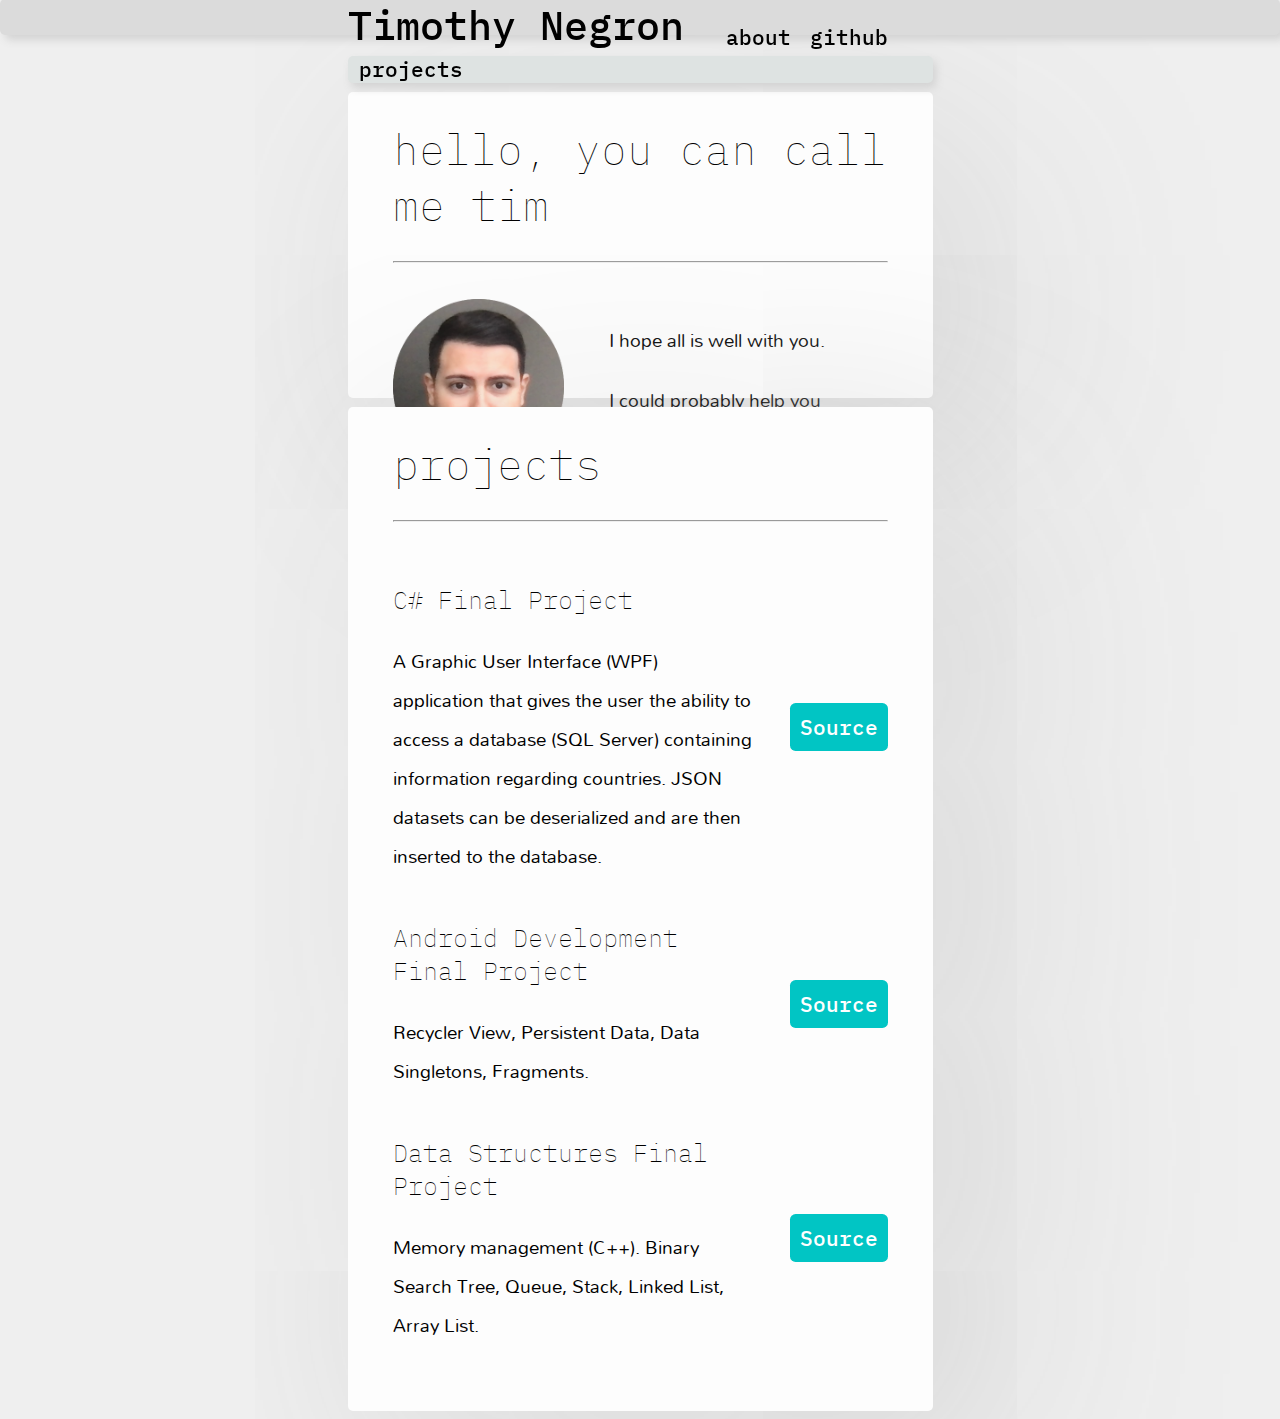
<file: index.html>
<!DOCTYPE html>
<html lang="en">
<head>
    <meta charset="UTF-8" />
    <meta http-equiv="X-UA-Compatible" content="IE=edge" />
    <meta name="viewport" content="width=device-width, initial-scale=1.0" />
    <title>Timothy Negron</title>
    <link href="style.css" rel="stylesheet" type="text/css" />
    <link rel="preconnect" href="https://fonts.gstatic.com" />
    <link href="https://fonts.googleapis.com/css2?family=IBM+Plex+Mono:wght@100;400&family=Mallanna&display=swap" rel="stylesheet">
</head>
<body>
    <!-- App Container Starts -->
    <div id="app-container">
    
    <!-- Header Container Starts -->
        <div id="header-container">

            <div id="header-container-content">

                <div>
                    <a id="header-my-name" href="">Timothy Negron</a>
                </div>

                <div id="header-menu">
                    <a href="/about.html">about</a>
                    <a href="https://github.com/timothynegron" target="_blank">github</a>
                    <!-- <a href="/blog.html">blog</a> -->
                    <!-- <a href="/cv.html">cv</a> -->
                    <!-- <a href="">resume</a> -->
                </div>

            </div>

        </div>
        <!-- Header Container Ends -->

        <!-- App Container Content Start -->
        <div id="app-container-content">

            <!-- Middle Container Start -->
            <div id="middle-container">

            <!-- Middle Container Sidebar -->
            <div id="middle-container-sidebar">
                <div id="middle-container-sidebar-content">
                    <a href="">projects</a>
                    <!-- <a href="">code labs</a> -->
                    <!-- <a href="/ci.html">code immersives</a> -->
                    <!-- <a href="">tutorials</a> -->
                    <!-- <a href="">videos</a> -->
                </div>
            </div>
            <!-- Middle Container Sidebar End-->

            <!-- Middle Container Main Start -->
            <div id="middle-container-main-front-page">
                <div id="middle-container-main-front-page-content">
                    <h1>hello, you can call me tim</h1>
                    <hr>
                    <br>
                    <div id="index-container">
                        <img id="contact-image" src="assets/contact-image.png" />
                        <div id="index-container-text">
                            <p>I hope all is well with you.</p>
                            <p>I could probably help you program computer applications. 
                                I invite you to take a look through my website. Feel 
                                free to get in touch.
                            </p>
                        </div>
                    </div>
                </div>
            </div>

            <!-- Middle Container Main End-->

            <!-- Middle Bottom Container Start-->
            <div id="middle-bottom-container-front-page">
                <div id="middle-bottom-container-front-page-content">
                    <h1>projects</h1>
                    <hr>
                    <br>
                    <div class="list-project">
                        <div class="list-project-content">
                            <h3>C# Final Project</h3>
                            <p>A Graphic User Interface (WPF) application that gives 
                                the user the ability to access a database (SQL Server)
                                containing information regarding countries. JSON
                                datasets can be deserialized and are then inserted to
                                the database.</p>
                        </div>
                        <a class="list-button" href="">Source</a>
                    </div>
                    <div class="list-project">
                        <div class="list-project-content">
                            <h3>Android Development Final Project</h3>
                            <p>Recycler View, Persistent Data, Data Singletons, Fragments.</p>
                        </div>
                        <a class="list-button" href="">Source</a>
                    </div>
                    <div class="list-project">
                        <div class="list-project-content"> 
                            <h3>Data Structures Final Project</h3>
                            <p>Memory management (C++). Binary Search Tree, Queue, Stack, Linked List, Array List.</p>    
                        </div>
                        <a class="list-button" href="">Source</a>
                    </div>
                    
                </div>




            </div>

            <!-- Middle Bottom Container End -->

            </div>
            <!-- Middle Container End-->

        </div>
        <!-- App Container Content Ends -->

    </div>
    <!-- App Container Ends -->
</body>
</html>
</file>
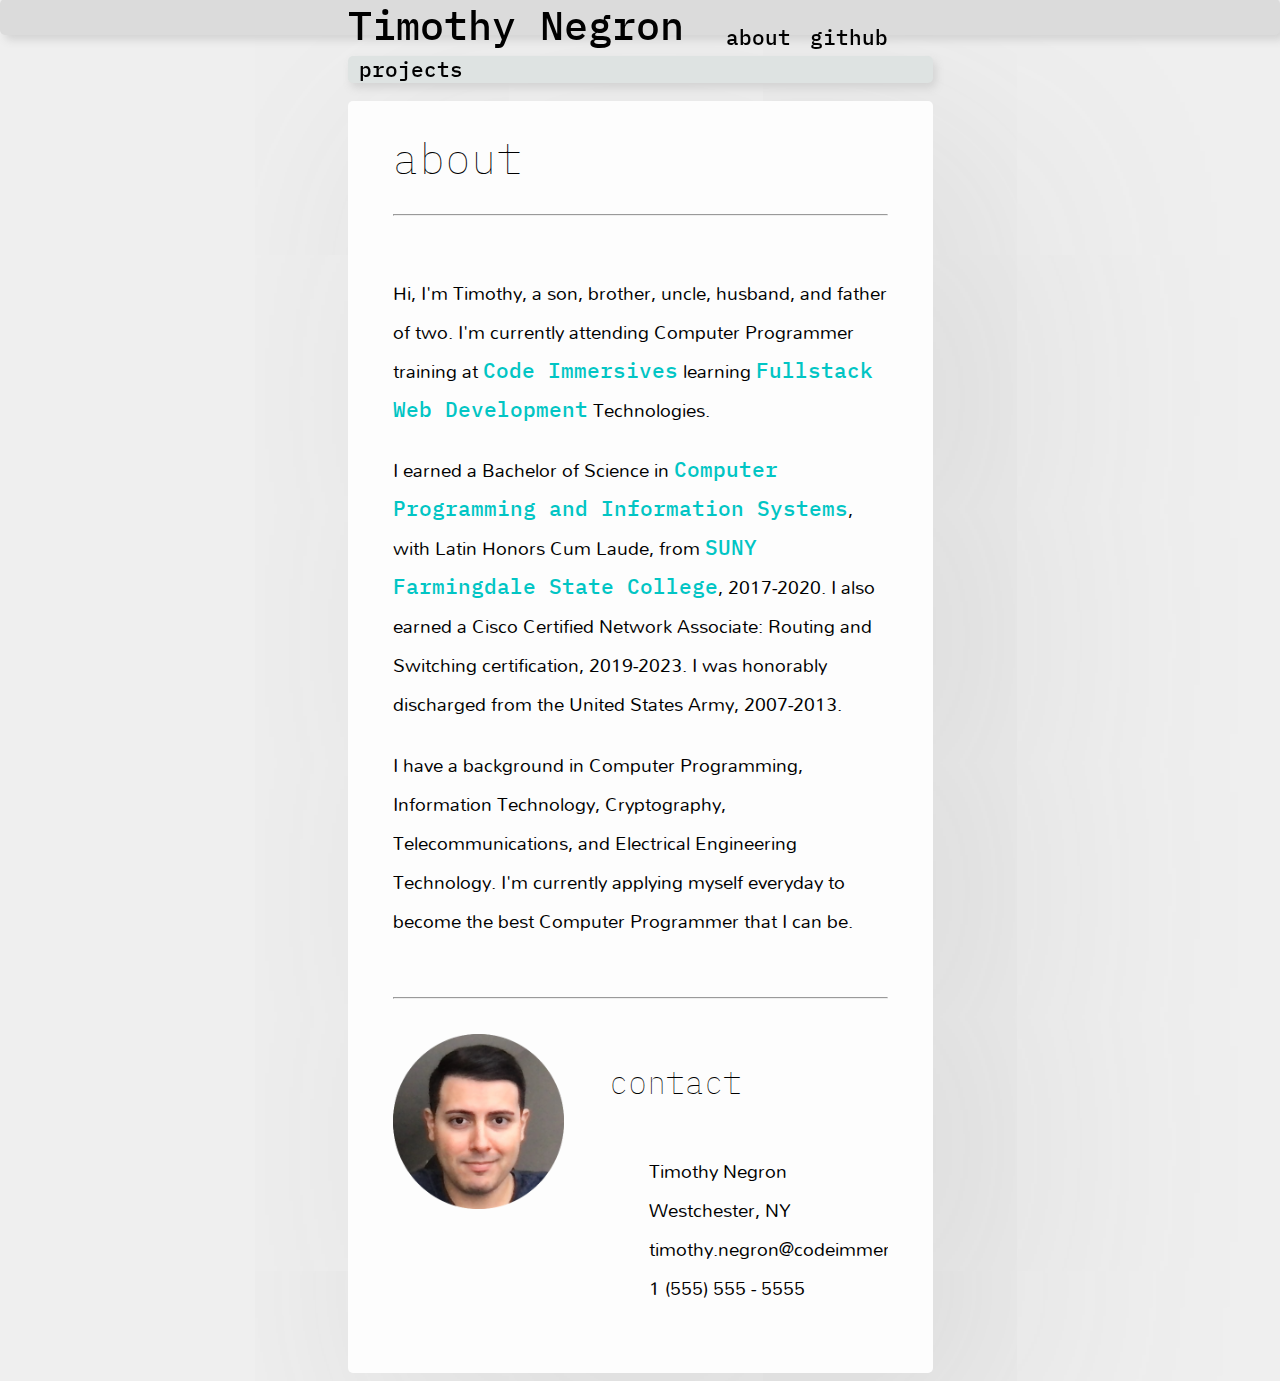
<file: about.html>
<!DOCTYPE html>
<html lang="en">
  <head>
    <meta charset="UTF-8" />
    <meta http-equiv="X-UA-Compatible" content="IE=edge" />
    <meta name="viewport" content="width=device-width, initial-scale=1.0" />
    <title>Timothy Negron</title>
    <link href="style.css" rel="stylesheet" type="text/css" />
    <link rel="preconnect" href="https://fonts.gstatic.com" />
    <link href="https://fonts.googleapis.com/css2?family=IBM+Plex+Mono:wght@100;400&family=Mallanna&display=swap" rel="stylesheet">
  </head>
  <body>
    <!-- App Container Starts -->
    <div id="app-container">
      <!-- Header Container Starts -->
      <div id="header-container">
        <div id="header-container-content">
          <div>
            <a id="header-my-name" href="index.html">Timothy Negron</a>
          </div>

          <div id="header-menu">
            <a href="/about.html">about</a>
                    <a href="https://github.com/timothynegron" target="_blank">github</a>
                    <!-- <a href="/blog.html">blog</a> -->
                    <!-- <a href="/cv.html">cv</a> -->
                    <!-- <a href="">resume</a> -->
          </div>
        </div>
      </div>
      <!-- Header Container Ends -->

      <!-- App Container Content Start -->
      <div id="app-container-content">
        <!-- Middle Container Start -->
        <div id="middle-container">
          <!-- Middle Container Sidebar -->
          <div id="middle-container-sidebar">
            <div id="middle-container-sidebar-content">
              <a href="">projects</a>
              <!-- <a href="">code labs</a> -->
              <!-- <a href="/ci.html">code immersives</a> -->
              <!-- <a href="">tutorials</a> -->
              <!-- <a href="">videos</a> -->
            </div>
          </div>
          <!-- Middle Container Sidebar End-->

          <!-- Middle Container Main Start -->
          <div id="middle-container-main">
            <div id="middle-container-main-content">
              <h1>about</h1>
              <hr />
              <br />
              <p>
                Hi, I'm Timothy, a son, brother, uncle, husband, and father of
                two. I'm currently attending Computer Programmer training at
                <a
                  class="anchor-style-1"
                  href="https://www.codeimmersives.com"
                  target="_blank"
                >
                  Code Immersives</a
                >
                learning
                <a
                  class="anchor-style-1"
                  href="https://www.codeimmersives.com/programs/web-development-immersive/"
                  target="_blank"
                  >Fullstack Web Development</a
                >
                Technologies.
              </p>
              <p>
                I earned a Bachelor of Science in
                <a
                  class="anchor-style-1"
                  href="https://www.farmingdale.edu/curriculum/bs-cpis.shtml"
                  target="_blank"
                  >Computer Programming and Information Systems</a
                >, with Latin Honors Cum Laude, from
                <a
                  class="anchor-style-1"
                  href="https://www.farmingdale.edu/?gclid=CjwKCAiAjp6BBhAIEiwAkO9WumWh_5hXAgGeYV0R9wSzhnL4-_NNNPnTzxyX9bG2B9pVrtbnGd7hWBoCDpgQAvD_BwE"
                  target="_blank"
                >
                  SUNY Farmingdale State College</a
                >, 2017-2020. I also earned a Cisco Certified Network Associate:
                Routing and Switching certification, 2019-2023. I was honorably
                discharged from the United States Army, 2007-2013.
              </p>

              <p>
                I have a background in Computer Programming, Information
                Technology, Cryptography, Telecommunications, and Electrical
                Engineering Technology. I'm currently applying myself everyday
                to become the best Computer Programmer that I can be.
              </p>
              <br />
              <hr />
              <br />
              <div id="contact-container">
                <img id="contact-image" src="assets/contact-image.png" />
                  <div id="contact-container-content-text">
                    <h2>contact</h2>
                    <ul>
                      <li>Timothy Negron</li>
                      <li>Westchester, NY</li>
                      <li>timothy.negron@codeimmersives.com</li>
                      <li>1 (555) 555 - 5555</li>
                    </ul>
                  </div>
                </div>
            </div>
          </div>
          <!-- Middle Container Main End-->
        </div>
        <!-- Middle Container End-->
      </div>
      <!-- App Container Content Ends -->
    </div>
    <!-- App Container Ends -->
  </body>
</html>
</file>
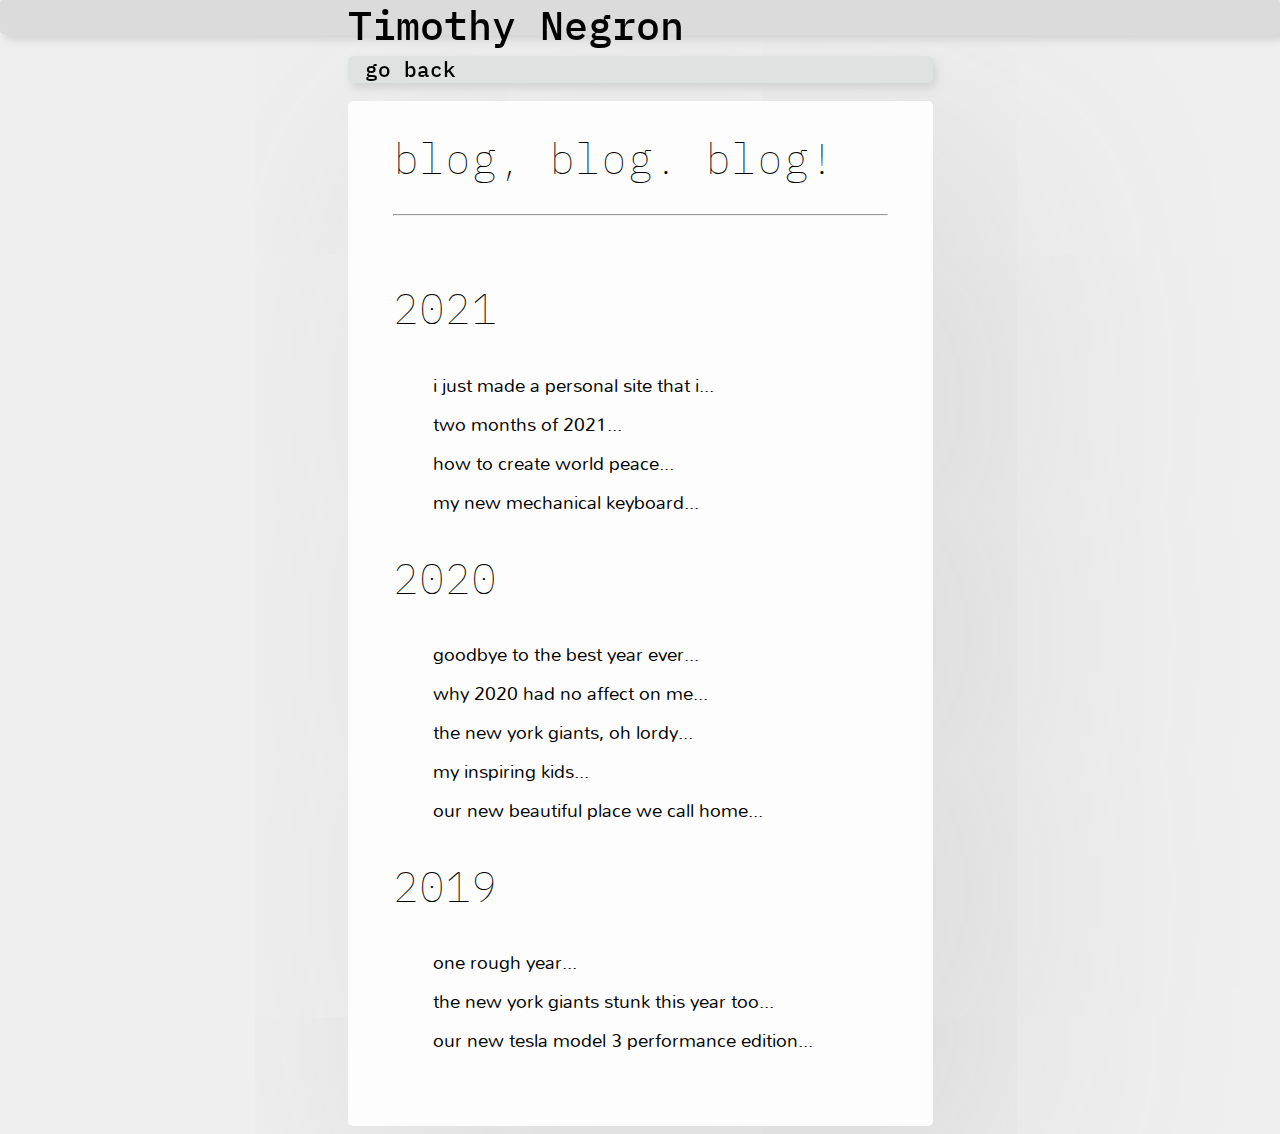
<file: blog.html>
<!DOCTYPE html>
<html lang="en">
<head>
    <meta charset="UTF-8" />
    <meta http-equiv="X-UA-Compatible" content="IE=edge" />
    <meta name="viewport" content="width=device-width, initial-scale=1.0" />
    <title>Timothy Negron</title>
    <link href="style.css" rel="stylesheet" type="text/css" />
    <link rel="preconnect" href="https://fonts.gstatic.com" />
    <link href="https://fonts.googleapis.com/css2?family=IBM+Plex+Mono:wght@100;400&family=Mallanna&display=swap" rel="stylesheet">
</head>
<body>
    <!-- App Container Starts -->
    <div id="app-container">
    
    <!-- Header Container Starts -->
        <div id="header-container">

            <div id="header-container-content">

                <div>
                    <a id="header-my-name" href="index.html">Timothy Negron</a>
                </div>

                <div id="header-menu">
                </div>

            </div>

        </div>
        <!-- Header Container Ends -->

        <!-- App Container Content Start -->
        <div id="app-container-content">

            <!-- Middle Container Start -->
            <div id="middle-container">

            <!-- Middle Container Sidebar -->
            <div id="middle-container-sidebar">
                <div id="middle-container-sidebar-content">
                    <a href="index.html">go back</a>
                </div>
            </div>
            <!-- Middle Container Sidebar End-->

            <!-- Middle Container Main Start -->
            <div id="middle-container-main">
                <div id="middle-container-main-content">
                    <h1>blog, blog. blog!</h1>
                    <hr>
                    <br>
                    <h1>2021</h1>
                    <ul>
                        <li>i just made a personal site that i...</li>
                        <li>two months of 2021...</li>
                        <li>how to create world peace...</li>
                        <li>my new mechanical keyboard...</li>
                    </ul>
                    <h1>2020</h1>
                    <ul>
                        <li>goodbye to the best year ever...</li>
                        <li>why 2020 had no affect on me...</li>
                        <li>the new york giants, oh lordy...</li>
                        <li>my inspiring kids...</li>
                        <li>our new beautiful place we call home...</li>
                    </ul>
                    <h1>2019</h1>
                    <ul>
                        <li>one rough year...</li>
                        <li>the new york giants stunk this year too...</li>
                        <li>our new tesla model 3 performance edition...</li>
                    </ul>
                </div>
            </div>
            <!-- Middle Container Main End-->

            </div>
            <!-- Middle Container End-->

        </div>
        <!-- App Container Content Ends -->

    </div>
    <!-- App Container Ends -->
</body>
</html>
</file>
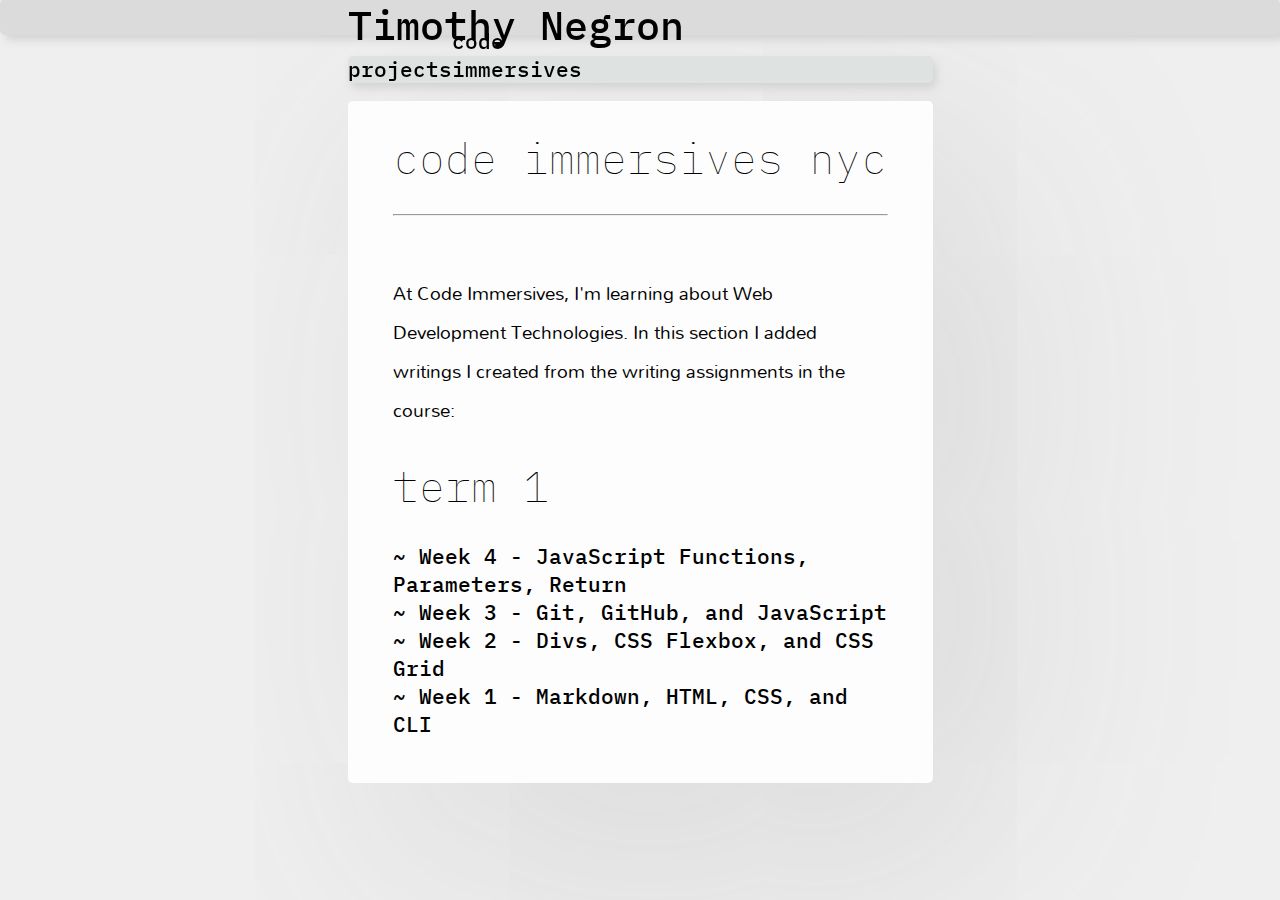
<file: ci.html>
<!DOCTYPE html>
<html lang="en">
<head>
    <meta charset="UTF-8" />
    <meta http-equiv="X-UA-Compatible" content="IE=edge" />
    <meta name="viewport" content="width=device-width, initial-scale=1.0" />
    <title>Timothy Negron</title>
    <link href="style.css" rel="stylesheet" type="text/css" />
    <link rel="preconnect" href="https://fonts.gstatic.com" />
    <link href="https://fonts.googleapis.com/css2?family=IBM+Plex+Mono:wght@100;400&family=Mallanna&display=swap" rel="stylesheet">
</head>
<body>
    <!-- App Container Starts -->
    <div id="app-container">
    
    <!-- Header Container Starts -->
        <div id="header-container">

            <div id="header-container-content">

                <div>
                    <a id="header-my-name" href="index.html">Timothy Negron</a>
                </div>

                <div id="header-menu">
                </div>

            </div>

        </div>
        <!-- Header Container Ends -->

        <!-- App Container Content Start -->
        <div id="app-container-content">

            <!-- Middle Container Start -->
            <div id="middle-container">

            <!-- Middle Container Sidebar -->
            <div id="middle-container-sidebar">
                <div id="middle-container-sidebar-content">
                    <a href="index.html">projects</a>
                    <a href="ci.html">code immersives</a>
                </div>
            </div>
            <!-- Middle Container Sidebar End-->

            <!-- Middle Container Main Start -->
            <div id="middle-container-main">
                <div id="middle-container-main-content">
                    <h1>code immersives nyc</h1>
                    <hr>
                    <br>
                    <p>At Code Immersives, I'm learning about Web Development Technologies. In this section I
                        added writings I created from the writing assignments in the course:</p>
                    <h1>term 1</h1>
                    <a href="">~ Week 4 - JavaScript Functions, Parameters, Return</a><br>
                    <a href="week3.html">~ Week 3 - Git, GitHub, and JavaScript</a><br>
                    <a href="week2.html">~ Week 2 - Divs, CSS Flexbox, and CSS Grid</a><br>
                    <a href="week1.html">~ Week 1 - Markdown, HTML, CSS, and CLI</a>
                </div>
            </div>
            <!-- Middle Container Main End-->
            </div>
            <!-- Middle Container End-->

        </div>
        <!-- App Container Content Ends -->

    </div>
    <!-- App Container Ends -->
</body>
</html>
</file>
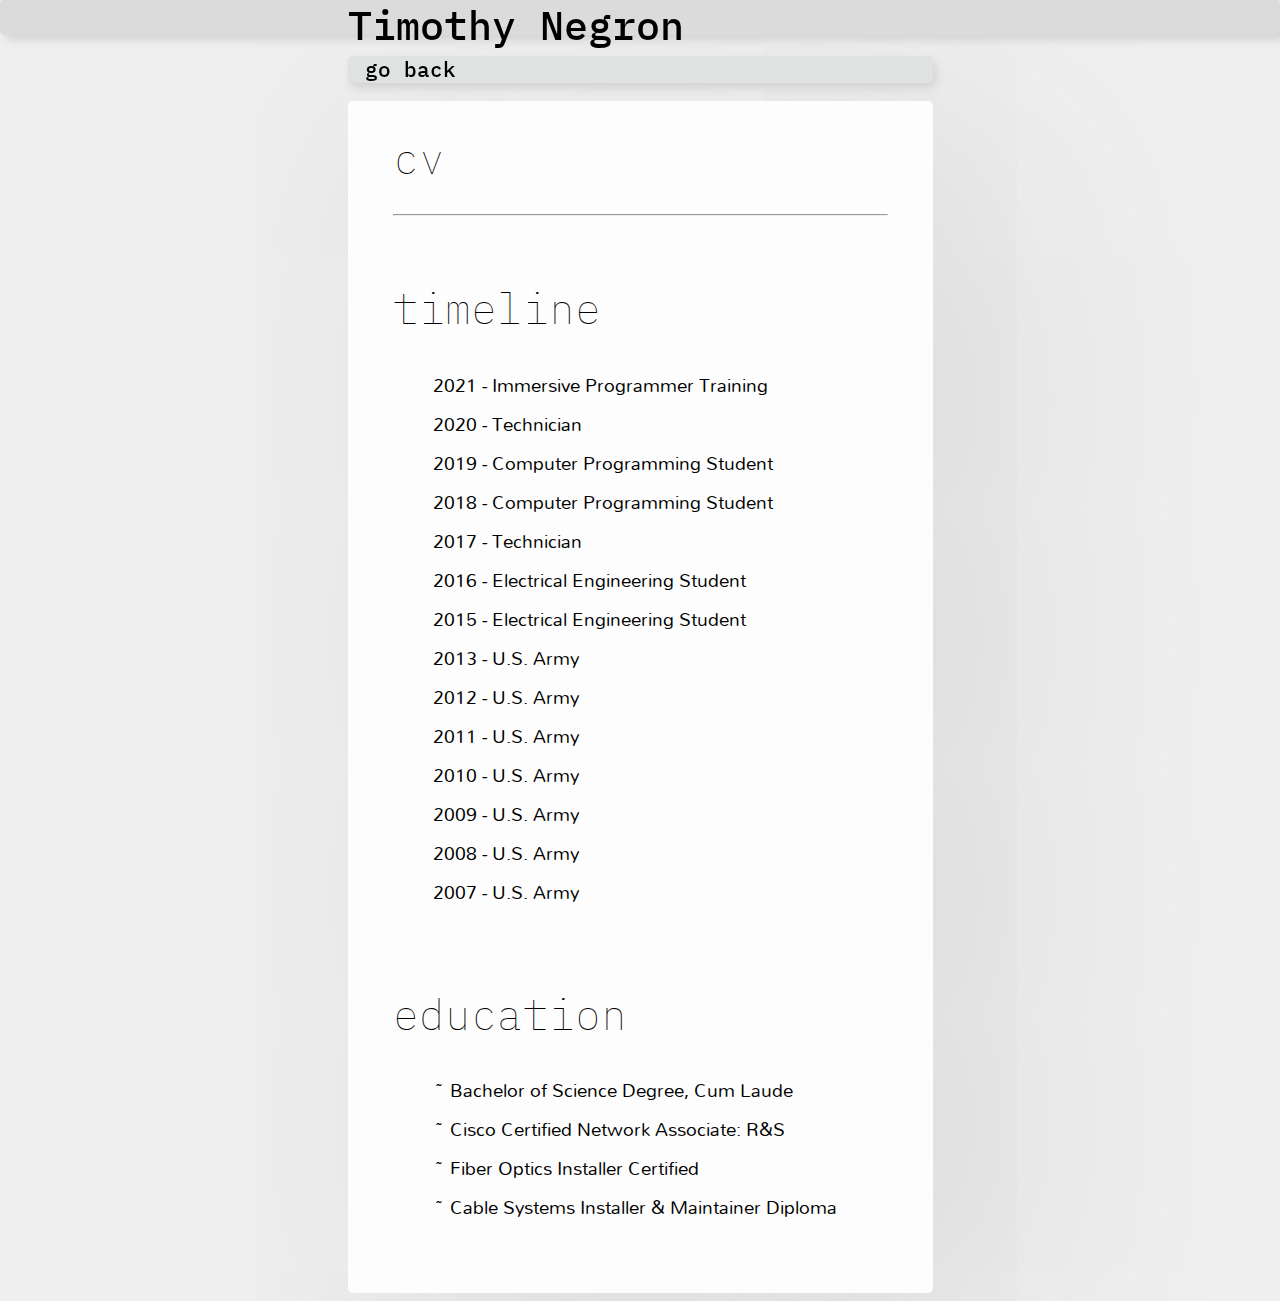
<file: cv.html>
<!DOCTYPE html>
<html lang="en">
<head>
    <meta charset="UTF-8" />
    <meta http-equiv="X-UA-Compatible" content="IE=edge" />
    <meta name="viewport" content="width=device-width, initial-scale=1.0" />
    <title>Timothy Negron</title>
    <link href="style.css" rel="stylesheet" type="text/css" />
    <link rel="preconnect" href="https://fonts.gstatic.com" />
    <link href="https://fonts.googleapis.com/css2?family=IBM+Plex+Mono:wght@100;400&family=Mallanna&display=swap" rel="stylesheet">
</head>
<body>
    <!-- App Container Starts -->
    <div id="app-container">
    
    <!-- Header Container Starts -->
        <div id="header-container">

            <div id="header-container-content">

                <div>
                    <a id="header-my-name" href="index.html">Timothy Negron</a>
                </div>

                <div id="header-menu">
                </div>

            </div>

        </div>
        <!-- Header Container Ends -->

        <!-- App Container Content Start -->
        <div id="app-container-content">

            <!-- Middle Container Start -->
            <div id="middle-container">

            <!-- Middle Container Sidebar -->
            <div id="middle-container-sidebar">
                <div id="middle-container-sidebar-content">
                    <a href="index.html">go back</a>
                </div>
            </div>
            <!-- Middle Container Sidebar End-->

            <!-- Middle Container Main Start -->
            <div id="middle-container-main">
                <div id="middle-container-main-content">
                    <h1>cv</h1>
                    <hr>
                    <br>
                    <h1>timeline</h1>
                    <ul>
                        <li>2021 - Immersive Programmer Training</li>
                        <li>2020 - Technician</li>
                        <li>2019 - Computer Programming Student</li>
                        <li>2018 - Computer Programming Student</li>
                        <li>2017 - Technician</li>
                        <li>2016 - Electrical Engineering Student</li>
                        <li>2015 - Electrical Engineering Student</li>
                        <li>2013 - U.S. Army</li>
                        <li>2012 - U.S. Army</li>
                        <li>2011 - U.S. Army</li>
                        <li>2010 - U.S. Army</li>
                        <li>2009 - U.S. Army</li>
                        <li>2008 - U.S. Army</li>
                        <li>2007 - U.S. Army</li>
                    </ul>
                    <br>
                    <h1>education</h1>
                    <ul>
                        <li>~ Bachelor of Science Degree, Cum Laude</li>
                        <li>~ Cisco Certified Network Associate: R&S</li>
                        <li>~ Fiber Optics Installer Certified</li>
                        <li>~ Cable Systems Installer & Maintainer Diploma</li>
                    </ul>
                </div>
            </div>
            <!-- Middle Container Main End-->

            </div>
            <!-- Middle Container End-->

        </div>
        <!-- App Container Content Ends -->

    </div>
    <!-- App Container Ends -->
</body>
</html>
</file>
<file: style.css>
/* Tag Selectors */
body {
  background-color: #efefef;
  font-size: 16pt;
}

a {
  color: black;
  text-decoration: none;
  font-family: 'IBM Plex Mono', monospace;
  font-weight: 500;
}

a:hover {
  color: #01c5c4;
}

p {
  font-family: 'Mallanna', sans-serif;
  font-weight: 400;
  font-size: 16pt;
}

h1 {
  font-family: 'IBM Plex Mono', monospace;
  font-weight: 100;

}

h2 {
  font-family: 'IBM Plex Mono', monospace;
  font-weight: 100;
}

h3 {
  font-family: 'IBM Plex Mono', monospace;
  font-weight: 100;
}

ul {
  list-style-type: none;
  font-family: 'Mallanna', sans-serif;
}

ol {
  font-family: 'Mallanna', sans-serif;
}

/* ID Selectors */

#app-container {
  display: flex;
  flex-direction: column;
  align-items: center;
}

#header-container {
  background-color: #dbdbdb;
  position: fixed;
  margin-top: -1vh;
  width: 100%;
  height: 4vh;
  display: flex;
  border-radius: 5px;
  justify-content: center;
  -moz-box-shadow: 3px 3px 9px lightgrey;
  -webkit-box-shadow: 5px 3px 9px lightgrey;
  box-shadow: 5px 5px 9px lightgray;
}

#header-container-content {
  width: 65vh;
  display: flex;
  justify-content: space-between;
  align-items: flex-end;
  flex-wrap: wrap;
}

#header-my-name {
  font-size: 30pt;
  display: flex;
}

#header-menu {
  width: 18vh;
  margin-right: 5vh;
  display: flex;
  justify-content: space-between;
  align-items: flex-end;
  flex-wrap: wrap;
}

#app-container-content {
  width: 65vh;
  margin-top: 48px;
  display: flex;
  flex-wrap: wrap;
}

#middle-container {
  display: flex;
  flex-direction: column;
  flex-wrap: wrap;
  width: 65vh;
}

#middle-container-sidebar {
  background-color: #dee3e2;
  position: fixed;
  width: 65vh;
  height: 3vh;
  border-radius: 5px;
  -moz-box-shadow: 3px 3px 9px lightgrey;
  -webkit-box-shadow: 3px 3px 9px lightgrey;
  box-shadow: 3px 5px 9px lightgray;
}

#middle-container-sidebar-content {
  width: 14vh;
  height: 100%;
  display: flex;
  justify-content: space-around;
  align-items: flex-end;
  
}

#middle-container-main-front-page {
  background-color: #fdfdfd;
  height: 34vh;
  width: 65vh;
  margin-top: 4vh;
  border-radius: 5px;
  -moz-box-shadow: 58px 58px 511px lightgrey;
  -webkit-box-shadow: 58px 58px 511px lightgrey;
  box-shadow: 58px 58px 511px lightgray;
}

#middle-container-main-front-page-content {
  margin-left: 5vh;
  margin-right: 5vh;
  margin-bottom: 5vh;
  overflow-y: auto;
  display: block;
  overflow-y: auto;
}

#middle-bottom-container-front-page {
  background-color: #fdfdfd;
  min-height: 50vh;
  width: 65vh;
  margin-top: 1vh;
  border-radius: 5px;
  -moz-box-shadow: 58px 58px 511px lightgrey;
  -webkit-box-shadow: 58px 58px 511px lightgrey;
  box-shadow: 58px 58px 511px lightgray;
}

#middle-bottom-container-front-page-content {
  margin-left: 5vh;
  margin-right: 5vh;
  margin-bottom: 5vh;
  overflow-y: auto;
  display: block;
  overflow-y: auto;
}

#middle-container-main {
  background-color: #fdfdfd;
  min-height: 75vh;
  width: 65vh;
  margin-top: 5vh;
  border-radius: 5px;
  -moz-box-shadow: 58px 58px 511px lightgrey;
  -webkit-box-shadow: 58px 58px 511px lightgrey;
  box-shadow: 58px 58px 511px lightgray;
}

#middle-container-main-content {
  margin-left: 5vh;
  margin-right: 5vh;
  margin-bottom: 5vh;
  overflow-y: auto;
  display: block;
  overflow-y: auto;
}

#index-container {
  display: flex;
}

#index-container-text {
  margin-left: 5vh;
}

#contact-container {
  display: flex;
}

#contact-container-content-text {
  margin-left: 5vh;
  display: flex;
  flex-direction: column;
  justify-content: flex-end;
}

#contact-image {
  width: 175px;
  height: 175px;
}

/* Class Selectors */

.anchor-style-1 {
  font-family: 'IBM Plex Mono', monospace;
  color: #01c5c4;
}

.anchor-style-1:hover {
  text-decoration: underline;
}

.list-project {
  margin-top: 0vh;
  display: flex;
  justify-content: space-between;
  align-items: center;
  /* flex-wrap: wrap; */
}

.list-project-content {
  width: 40vh;
}

.list-button {
  background-color: #01c5c4;
  color: white;
  border-radius: .35rem;
  padding: 10px;
  /* height: 10px */
}

.list-button:hover {
  color: white;
  background-color: #04A1A1;
}

@media (max-width: 800px) {

}
</file>
